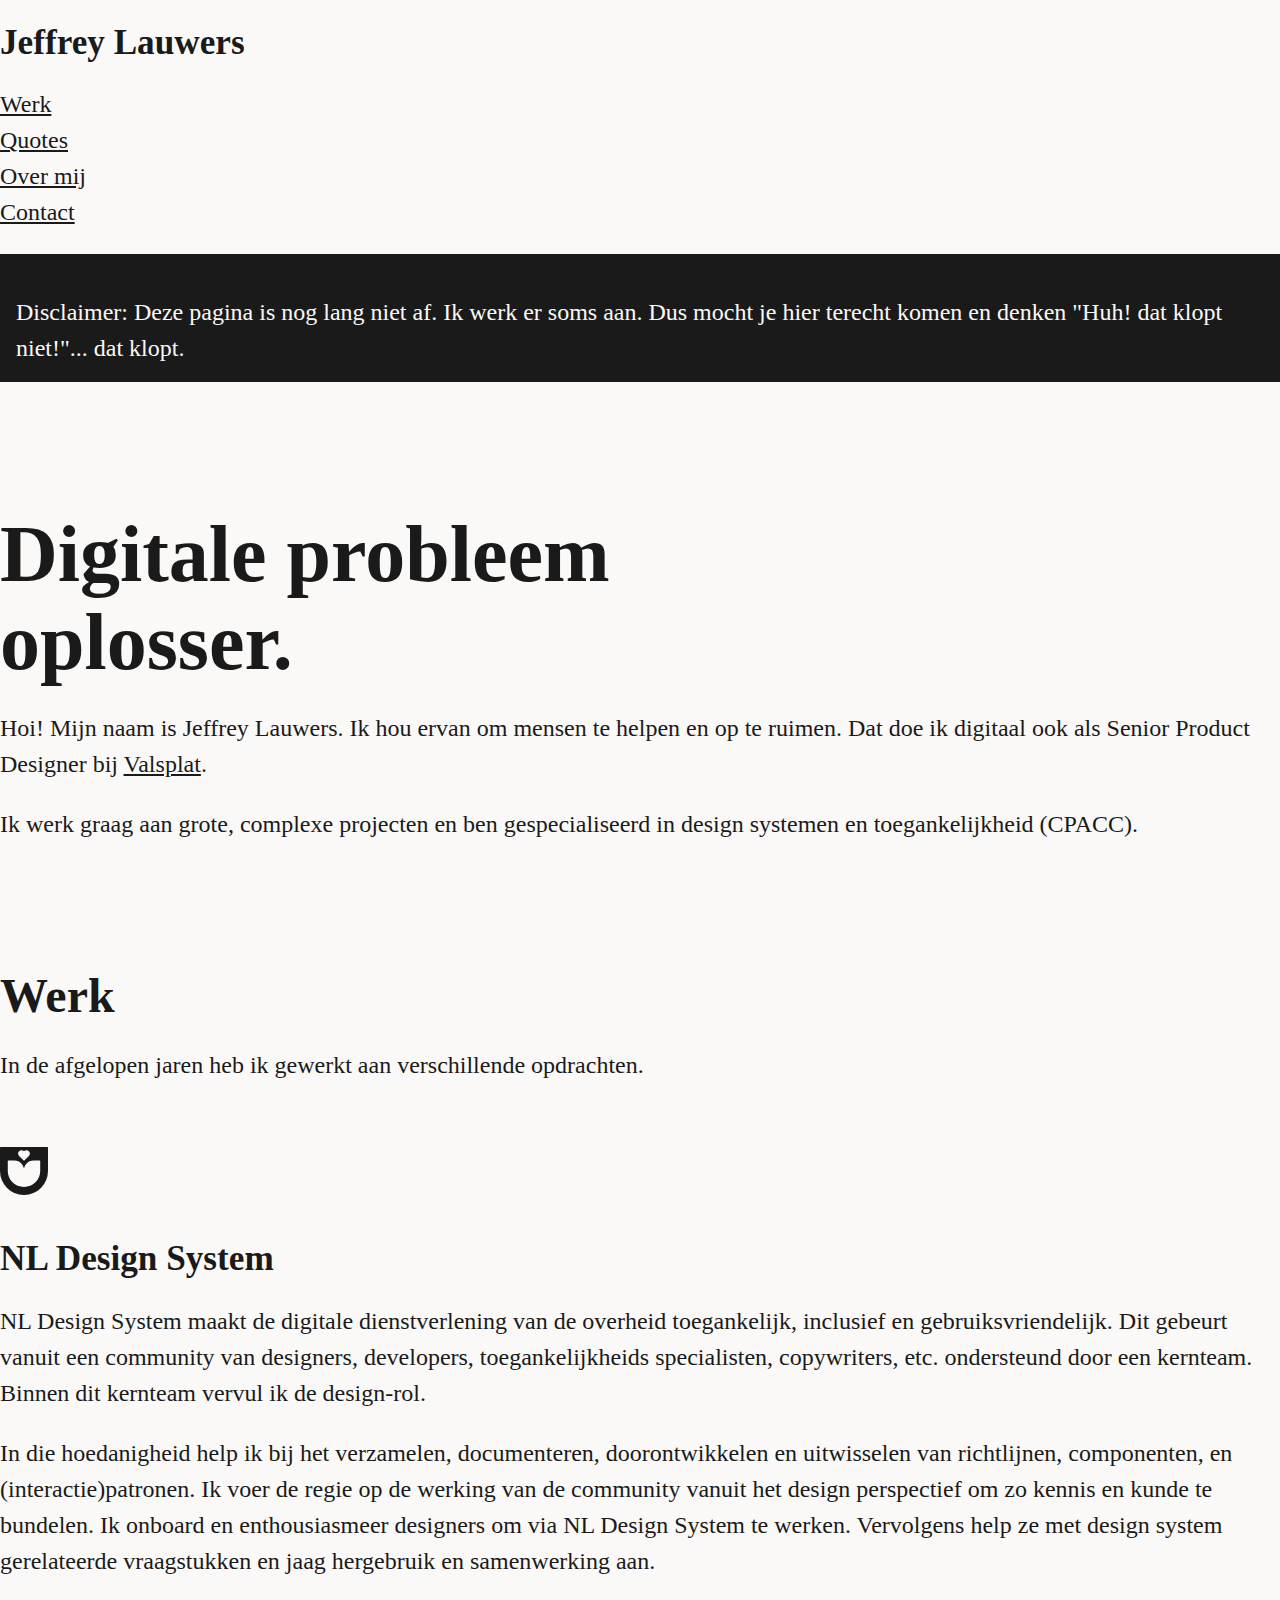
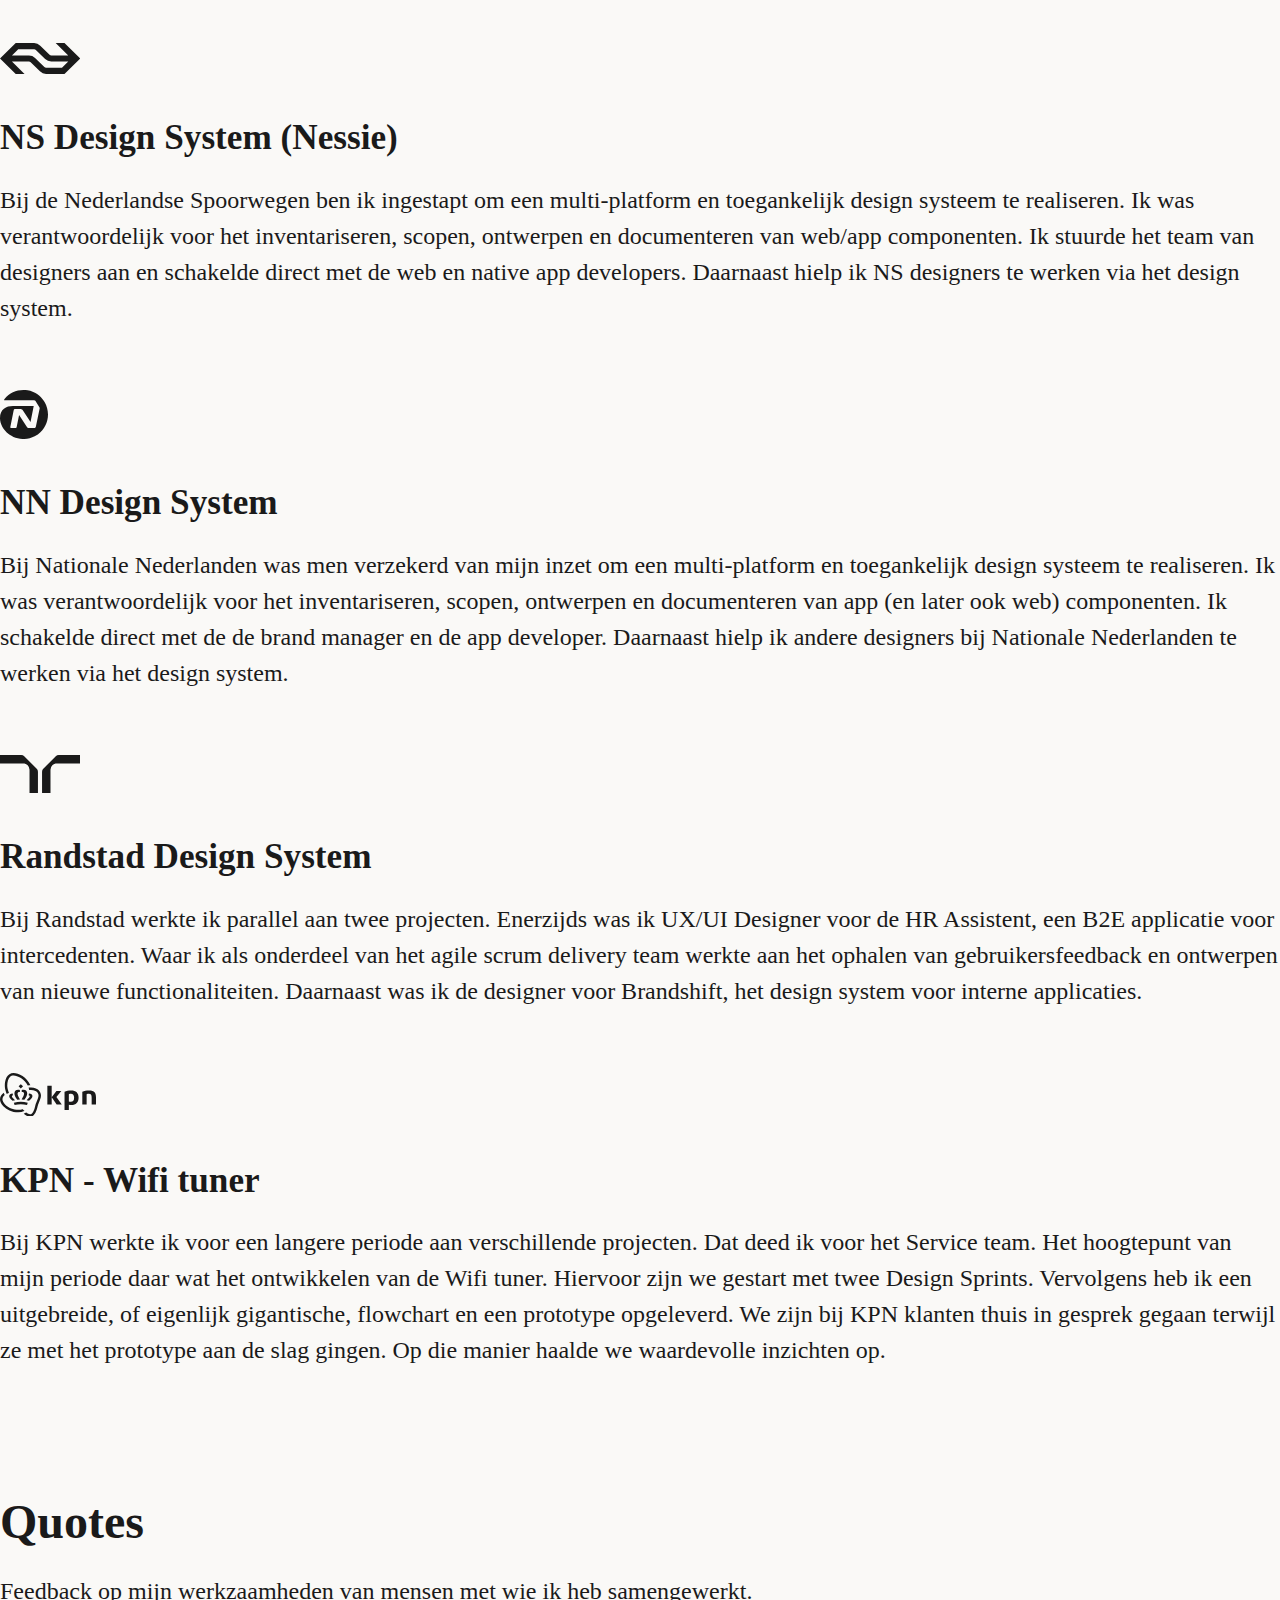
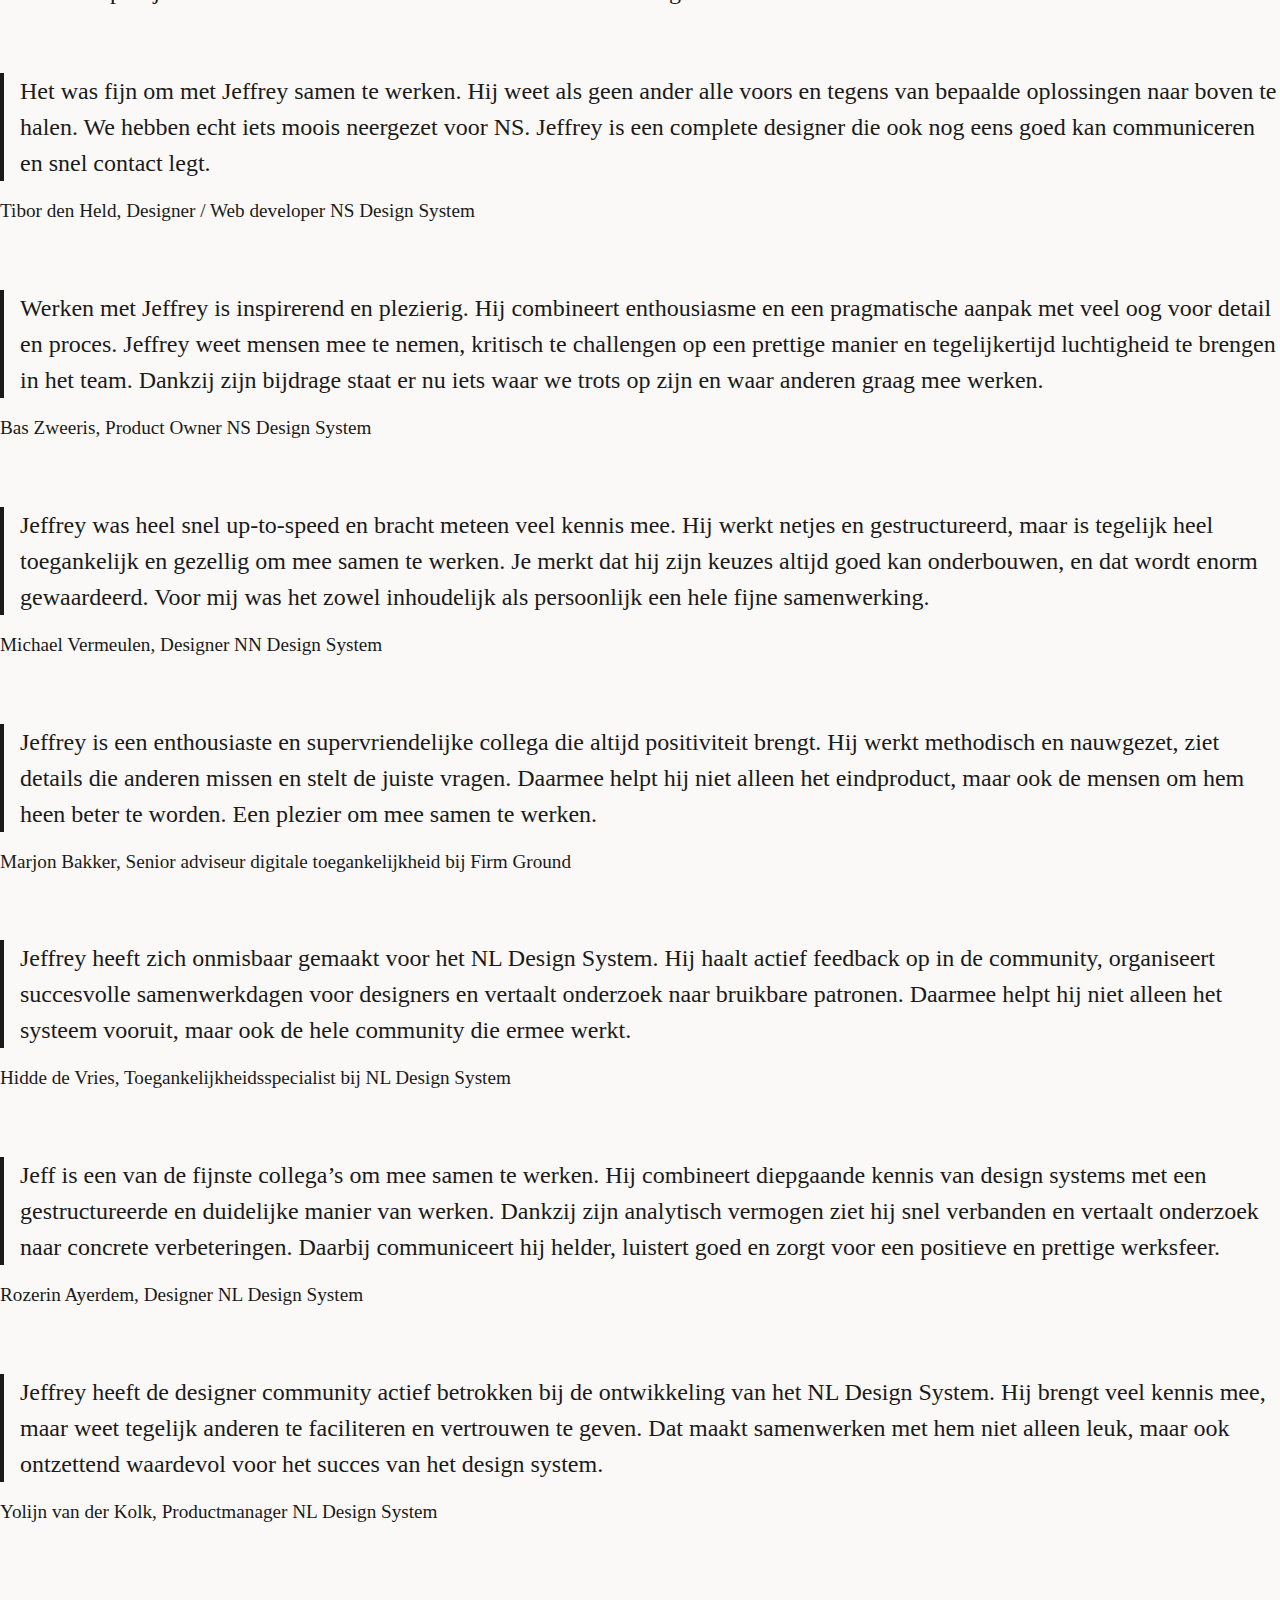
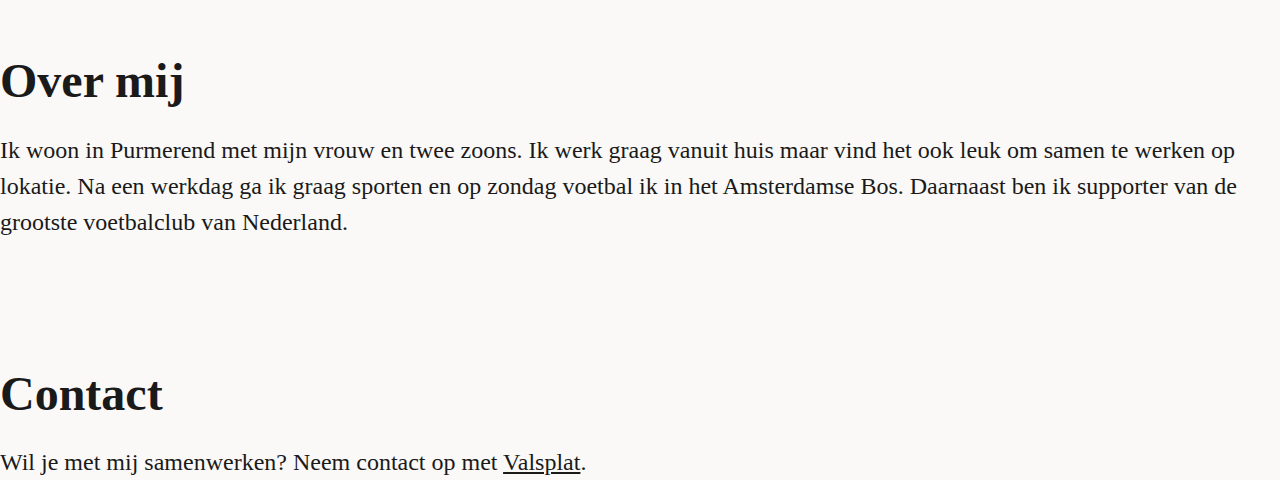
<file: index.html>
<!DOCTYPE html>
<html lang="nl" dir="ltr">
  <head>
    <meta charset="utf-8" />
    <title>Jeffrey Lauwers</title>
    <meta name="viewport" content="width=device-width, initial-scale=1" />
    <link rel="stylesheet" href="style.css" />
  </head>

  <body>
    <header>
      <h1 class="heading-3">
        Jeffrey Lauwers
      </h1>  
      <nav>
        <ul>
          <li>
            <a href="#work">
              Werk
            </a>
          </li>
          <li>
            <a href="#quotes">
              Quotes
            </a>
          </li>
          <li>
            <a href="#about">
              Over mij
            </a>
          </li>
          <li>
            <a href="#contact">
              Contact
            </a>
          </li>
        </ul>
      </nav> 
    </header>

    <div class="disclaimer">
      <p class="disclaimer-content">
        Disclaimer: Deze pagina is nog lang niet af. Ik werk er soms aan. Dus
        mocht je hier terecht komen en denken "Huh! dat klopt niet!"... dat
        klopt.
      </p>
    </div>

    <main>

      <section>
        <h2 class="heading-display">
          Digitale probleem oplosser.
        </h2>
        <p>
          Hoi! Mijn naam is Jeffrey Lauwers. Ik hou ervan om mensen te helpen en
          op te ruimen. Dat doe ik digitaal ook als Senior Product Designer bij
          <a href="https://valsplat.nl/">Valsplat</a>.
        </p>
        <p>
          Ik werk graag aan grote, complexe projecten en ben gespecialiseerd in
          design systemen en toegankelijkheid (CPACC).
        </p>
      </section>

      <section id="work">
        <h2 class="heading-2">
          Werk
        </h2>
        <p>
          In de afgelopen jaren heb ik gewerkt aan verschillende opdrachten.
        </p>
        <ul>
          <li class="work__item">
            <div class="work__logo-placeholder">
            <svg class="work__logo work__logo--nlds" xmlns="http://www.w3.org/2000/svg" viewBox="0 0 48 48" aria-hidden="true" role="presentation">
  <path fill="currentColor" fill-rule="evenodd" clip-rule="evenodd" d="M.599 0H47.4A.6.6 0 0 1 48 .599v23.4a23.83 23.83 0 0 1-1.89 9.345 23.908 23.908 0 0 1-5.139 7.627 23.957 23.957 0 0 1-7.625 5.141A23.857 23.857 0 0 1 23.999 48a23.935 23.935 0 0 1-16.97-7.029 23.926 23.926 0 0 1-5.14-7.627A23.869 23.869 0 0 1 0 24V.599A.6.6 0 0 1 .599 0Zm20.925 3.157-.002.001c-3.08.031-4.6 3.686-2.426 5.827l4.595 4.52.016.016.017.015a.425.425 0 0 0 .28.103.423.423 0 0 0 .315-.135l4.594-4.52c2.176-2.14.653-5.795-2.425-5.827-.974-.01-1.85.37-2.485.986a3.49 3.49 0 0 0-2.48-.986ZM7.784 24c0 8.792 7.258 15.92 16.214 15.92S40.214 32.792 40.214 24h-.001v-9.896a.594.594 0 0 0-.6-.588h-6.038c-4.733 0-8.665 3.372-9.44 7.803a.136.136 0 0 1-.148.113.14.14 0 0 1-.128-.113c-.775-4.43-4.707-7.803-9.439-7.803H8.38a.593.593 0 0 0-.597.588V24Z"/>
</svg>
        </div>
            <h3 class="heading-3">
              NL Design System
            </h3>
            <p>
              NL Design System maakt de digitale dienstverlening van de overheid
              toegankelijk, inclusief en gebruiksvriendelijk. Dit gebeurt vanuit
              een community van designers, developers, toegankelijkheids
              specialisten, copywriters, etc. ondersteund door een kernteam.
              Binnen dit kernteam vervul ik de design-rol.
            </p>
            <p>
              In die hoedanigheid help ik bij het verzamelen, documenteren,
              doorontwikkelen en uitwisselen van richtlijnen, componenten, en
              (interactie)patronen. Ik voer de regie op de werking van de
              community vanuit het design perspectief om zo kennis en kunde te
              bundelen. Ik onboard en enthousiasmeer designers om via NL Design
              System te werken. Vervolgens help ze met design system
              gerelateerde vraagstukken en jaag hergebruik en samenwerking aan.
            </p>
          </li>
          <li class="work__item">
            <div class="work__logo-placeholder">
              <svg class="work__logo work__logo--ns"xmlns="http://www.w3.org/2000/svg" viewBox="0 0 80 31" aria-hidden="true" role="presentation">
  <path fill="currentColor" d="M35.071 14.88a8.75 8.75 0 0 0-6.133-2.48H11.953l6.29-6.2H34.13a2.542 2.542 0 0 1 1.725.775l9.279 9.145a8.75 8.75 0 0 0 6.133 2.48h16.99l-6.295 6.2H46.08a2.542 2.542 0 0 1-1.725-.775L35.07 14.88Zm4.876 13.485A9.624 9.624 0 0 0 46.08 31h18.4l15.729-15.5L64.482 0h-8.808l12.582 12.4H51.27a3.335 3.335 0 0 1-1.726-.62l-9.283-9.145A9.624 9.624 0 0 0 34.129 0H15.727L0 15.5 15.727 31h8.808L11.953 18.6h16.985a3.333 3.333 0 0 1 1.726.62l9.283 9.145Z"/>
</svg>
            </div>
            <h3 class="heading-3">
              NS Design System (Nessie)
            </h3>
            <p>
              Bij de Nederlandse Spoorwegen ben ik ingestapt om een
              multi-platform en toegankelijk design systeem te realiseren. Ik
              was verantwoordelijk voor het inventariseren, scopen, ontwerpen en
              documenteren van web/app componenten. Ik stuurde het team van
              designers aan en schakelde direct met de web en native app
              developers. Daarnaast hielp ik NS designers te werken via het
              design system.
            </p>
          </li>
          <li class="work__item">
            <div class="work__logo-placeholder">
              <svg class="work__logo work__logo--nn" xmlns="http://www.w3.org/2000/svg" viewBox="0 0 47 48" aria-hidden="true" role="presentation">
  <path fill="currentColor" d="M22.995 0c1.432 0 2.78.084 4.127.338C33.895 1.484 39.64 5.565 43.208 11.12l.339.542.398.689C45.88 15.825 46.921 19.8 47 24c0 9.296-5.307 17.408-13.056 21.38C30.66 47.07 26.953 48 22.994 48 9.265 48 0 36.675 0 27.549c0-8.958 6.15-11.915 12.635-11.915h20.383L29.9 31.268l-7.918-11.916c-.252-.337-.757-.591-1.178-.591v-.085h-6.318a.988.988 0 0 0-.927.76l-.251.93-3.202 15.972c-.084.422.17.76.59.76h4.717c.421 0 .842-.337.842-.675l1.853-9.043.59-2.788 7.833 11.915c.253.338.759.592 1.18.592h6.401a.987.987 0 0 0 .926-.761l1.348-6.423 2.443-11.746c.084-.422 0-1.014-.253-1.352l-3.959-6.17c-.253-.337-.758-.59-1.178-.59H4.717c-1.095 0-.926-.423-.084-1.522C9.013 3.295 15.583 0 22.995 0Z"/>
</svg>
            </div>
            <h3 class="heading-3">
              NN Design System
            </h3>
            <p>
              Bij Nationale Nederlanden was men verzekerd van mijn inzet om een
              multi-platform en toegankelijk design systeem te realiseren. Ik
              was verantwoordelijk voor het inventariseren, scopen, ontwerpen en
              documenteren van app (en later ook web) componenten. Ik schakelde
              direct met de de brand manager en de app developer. Daarnaast
              hielp ik andere designers bij Nationale Nederlanden te werken via
              het design system.
            </p>
          </li>
          <li class="work__item">
            <div class="work__logo-placeholder">
              <svg class="work__logo work__logo--randstad" xmlns="http://www.w3.org/2000/svg" viewBox="0 0 80 38" aria-hidden="true" role="presentation">
  <path fill="currentColor" d="M29.523 38h8.422V16.765a4.198 4.198 0 0 0-1.24-3.004L24.211 1.243A4.165 4.165 0 0 0 21.212 0H0v8.457h23.193c1.679 0 3.289.668 4.476 1.858a6.349 6.349 0 0 1 1.854 4.485V38ZM50.495 38h-8.44V16.765a4.198 4.198 0 0 1 1.24-3.004L55.789 1.243A4.165 4.165 0 0 1 58.788 0H80v8.457H56.807c-1.679 0-3.29.668-4.476 1.858a6.349 6.349 0 0 0-1.854 4.485l.018 23.2Z"/>
</svg>
            </div>
            <h3 class="heading-3">
              Randstad Design System
            </h3>
            <p>
              Bij Randstad werkte ik parallel aan twee projecten. Enerzijds was
              ik UX/UI Designer voor de HR Assistent, een B2E applicatie voor
              intercedenten. Waar ik als onderdeel van het agile scrum delivery
              team werkte aan het ophalen van gebruikersfeedback en ontwerpen
              van nieuwe functionaliteiten. Daarnaast was ik de designer voor
              Brandshift, het design system voor interne applicaties.
            </p>
          </li>
          <li class="work__item">
            <div class="work__logo-placeholder">
              <svg class="work__logo work__logo--kpn" xmlns="http://www.w3.org/2000/svg" viewBox="96 96 401.2 182.9" aria-hidden="true" >
  <g>
    <path fill="currentColor" d="M257.7 168.1c-5.4-5.4-15.3-11.8-32.2-11.8-3.1 0-6.2.2-9.1.6l-.9.1.3.9c.8 2.6 1.4 5.5 1.8 8.4l.1.8.8-.1c2.4-.3 4.7-.4 7-.4 13.4 0 21 4.8 25 8.8 4.2 4.2 6.5 9.6 6.5 15 0 6.9-3.6 15.6-7.2 24.1-1.7 4.2-4.9 12.3-6.7 19.2-3.3 13.1-8.8 35-21.9 35-4.3 0-9.4-2.4-15.5-7.2-3.3 1.9-6.8 3.4-10.5 4.6 9.8 8.7 18.1 12.8 26 12.8 21.2 0 28.1-27.8 31.8-42.7 1.1-4.6 3.3-10.8 6.2-17.7 3.9-9.4 8-19.1 8-28 0-8.2-3.4-16.3-9.5-22.4M212 148.2l.9-.2c2.9-.5 5.9-.8 9.1-1h.9c-14.1-33.2-49.8-51-70.2-51-27.1 0-36.7 27.6-36.7 53.4 0 12 4.1 24.6 7.5 33l.3.8.8-.3c2.4-1.1 5-2.1 8-3.2l.8-.3-.3-.8c-4.3-10.6-6.8-21.3-6.8-29.2 0-16.5 4-30 11.1-37 4.1-4.1 9.1-6.1 15.4-6.1 16 0 46.2 14.9 59.2 41.9"/>
    <path fill="currentColor" d="m190.8 247.3-.4-.4-.5.2c-5.5 2-11.1 2.9-17.2 2.9-20 0-41.8-8.9-55.6-22.8-6.9-6.9-10.9-14.3-10.9-20.2 0-8.1 3-14.1 9.4-19-1.2-2.9-2.6-6.3-3.8-9.9C101.2 185.2 96 194.7 96 207c0 8.7 4.9 18.5 13.9 27.5 12.4 12.5 35.5 25.8 62.9 25.8 8.6 0 16.8-1.7 24.4-5l1.1-.5-.8-.8c-2.4-2.3-4.6-4.6-6.7-6.7M467.8 169c-10.7 0-19.7 2-27.8 5.2v54h18.1v-43.3c2.6-1.2 5.9-1.8 9.3-1.8 9.8 0 11.7 6 11.7 17v28.1h18.1v-30.8c-.1-17.3-5.8-28.4-29.4-28.4M293.9 148.9H312v79.3h-18.1zM332.8 228.2h21.4l-22.5-31.9 20.6-25.2h-20.6L312 197zM392.7 182.8c7.9 0 13.1 4.9 13.1 16.3 0 11-4.1 17-13.9 17-2.8 0-6.3-.6-8.1-1.3v-30.3c2.5-1.1 5.6-1.7 8.9-1.7m-27-8.6v76.2h18.1v-21.7c3.9.7 6.9.9 10.3.9 19.9 0 30.4-11.4 30.4-30.5 0-19.2-10.3-30-31.6-30-9.7-.1-19.7 2-27.2 5.1M179.1 175.9v-9c-2.1-.6-4.7-.9-7.3-.9-10.5 0-15.6 7.1-15.6 14.2 0 6.8 2.5 13.3 11.9 27.9q5.7-.75 11.4-.9c-8.2-15.2-10.2-20.6-10.2-24.5 0-4.5 2.6-6.8 7.9-6.8z"/>
    <path fill="currentColor" d="M150.6 189.1c-.8-2-1.3-5.3-1.6-7.7-8.3-.3-14.6 4.5-14.6 11.2 0 5.4 2.8 10.2 14.2 19.9 2.9-1 6.8-2.1 10.1-2.8-11.2-10.5-13-13.3-13-16.4.2-2.2 1.8-3.7 4.9-4.2M186.8 175.9v-9c2.1-.6 4.7-.9 7.3-.9 10.4 0 15.6 7.1 15.6 14.2 0 6.8-2.5 13.3-11.9 27.9q-5.7-.75-11.4-.9c8.2-15.2 10.2-20.6 10.2-24.5 0-4.5-2.6-6.8-7.9-6.8zM215.3 189.1c.8-2 1.3-5.3 1.6-7.7 8.3-.3 14.6 4.5 14.6 11.2 0 5.4-2.8 10.2-14.2 19.9-2.9-1-6.8-2.1-10.1-2.8 11.2-10.5 13-13.3 13-16.4-.2-2.2-1.8-3.7-4.9-4.2M183 226.2c8.4 0 17 1.1 25.9 3.8l3-10c-10-3-19.8-4.2-29-4.2s-18.9 1.2-29 4.2l3 10c9.1-2.7 17.7-3.8 26.1-3.8M173.708 151.859l9.264-9.263 9.263 9.264-9.264 9.263z"/>
  </g>
</svg>   
            </div>
            <h3 class="heading-3">
              KPN - Wifi tuner
            </h3>
            <p>
              Bij KPN werkte ik voor een langere periode aan verschillende projecten. Dat deed ik voor het Service team. Het hoogtepunt van mijn periode daar wat het ontwikkelen van de Wifi tuner. Hiervoor zijn we gestart met twee Design Sprints. Vervolgens heb ik een uitgebreide, of eigenlijk gigantische, flowchart en een prototype opgeleverd. We zijn bij KPN klanten thuis in gesprek gegaan terwijl ze met het prototype aan de slag gingen. Op die manier haalde we waardevolle inzichten op.
            </p>
          </li>
        </ul>
      </section>

      <section id="quotes">
        <h2 class="heading-2">
          Quotes
        </h2>
        <p>
          Feedback op mijn werkzaamheden van mensen met wie ik heb samengewerkt.
        </p>

        <figure>
          <blockquote class="quote">
            <p>
              Het was fijn om met Jeffrey samen te werken. Hij weet als geen
              ander alle voors en tegens van bepaalde oplossingen naar boven te
              halen. We hebben echt iets moois neergezet voor NS. Jeffrey is een
              complete designer die ook nog eens goed kan communiceren en snel
              contact legt.
            </p>
          </blockquote>
          <figcaption class="quote__author">
            Tibor den Held, Designer / Web developer NS Design System
          </figcaption>
        </figure>

        <figure>
          <blockquote class="quote">
            <p>
              Werken met Jeffrey is inspirerend en plezierig. Hij combineert
              enthousiasme en een pragmatische aanpak met veel oog voor detail
              en proces. Jeffrey weet mensen mee te nemen, kritisch te
              challengen op een prettige manier en tegelijkertijd luchtigheid te
              brengen in het team. Dankzij zijn bijdrage staat er nu iets waar
              we trots op zijn en waar anderen graag mee werken.
            </p>
          </blockquote>
          <figcaption class="quote__author">Bas Zweeris, Product Owner NS Design System</figcaption>
        </figure>

        <figure>
          <blockquote class="quote">
            <p>
              Jeffrey was heel snel up-to-speed en bracht meteen veel kennis
              mee. Hij werkt netjes en gestructureerd, maar is tegelijk heel
              toegankelijk en gezellig om mee samen te werken. Je merkt dat hij
              zijn keuzes altijd goed kan onderbouwen, en dat wordt enorm
              gewaardeerd. Voor mij was het zowel inhoudelijk als persoonlijk
              een hele fijne samenwerking.
            </p>
          </blockquote>
          <figcaption class="quote__author">Michael Vermeulen, Designer NN Design System</figcaption>
        </figure>

        <figure>
          <blockquote class="quote">
            <p>
              Jeffrey is een enthousiaste en supervriendelijke collega die
              altijd positiviteit brengt. Hij werkt methodisch en nauwgezet,
              ziet details die anderen missen en stelt de juiste vragen. Daarmee
              helpt hij niet alleen het eindproduct, maar ook de mensen om hem
              heen beter te worden. Een plezier om mee samen te werken.
            </p>
          </blockquote>
          <figcaption class="quote__author">
            Marjon Bakker, Senior adviseur digitale toegankelijkheid bij Firm
            Ground
          </figcaption>
        </figure>

        <figure>
          <blockquote class="quote">
            <p>
              Jeffrey heeft zich onmisbaar gemaakt voor het NL Design System.
              Hij haalt actief feedback op in de community, organiseert
              succesvolle samenwerkdagen voor designers en vertaalt onderzoek
              naar bruikbare patronen. Daarmee helpt hij niet alleen het systeem
              vooruit, maar ook de hele community die ermee werkt.
            </p>
          </blockquote>
          <figcaption class="quote__author">
            Hidde de Vries, Toegankelijkheidsspecialist bij NL Design System
          </figcaption>
        </figure>

        <figure>
          <blockquote class="quote">
            <p>
              Jeff is een van de fijnste collega’s om mee samen te werken. Hij
              combineert diepgaande kennis van design systems met een
              gestructureerde en duidelijke manier van werken. Dankzij zijn
              analytisch vermogen ziet hij snel verbanden en vertaalt onderzoek
              naar concrete verbeteringen. Daarbij communiceert hij helder,
              luistert goed en zorgt voor een positieve en prettige werksfeer.
            </p>
          </blockquote>
          <figcaption class="quote__author">
Rozerin Ayerdem, Designer NL Design System
          </figcaption>
        </figure>

        <figure>
          <blockquote class="quote">
            <p>
              Jeffrey heeft de designer community actief betrokken bij de
              ontwikkeling van het NL Design System. Hij brengt veel kennis mee,
              maar weet tegelijk anderen te faciliteren en vertrouwen te geven.
              Dat maakt samenwerken met hem niet alleen leuk, maar ook
              ontzettend waardevol voor het succes van het design system.
            </p>
          </blockquote>
          <figcaption class="quote__author">
            Yolijn van der Kolk, Productmanager NL Design System
          </figcaption>
        </figure>

      </section>

      <section id="about">
        <h2 class="heading-2">
          Over mij
        </h2>
        <p>
          Ik woon in Purmerend met mijn vrouw en twee zoons. Ik werk graag vanuit huis maar vind het ook leuk om samen te werken op lokatie. Na een werkdag ga ik graag sporten en op zondag voetbal ik in het Amsterdamse Bos. Daarnaast ben ik supporter van de grootste voetbalclub van Nederland.
        </p>
      </section>

            <section id="contact">
        <h2 class="heading-2">
          Contact
        </h2>
        <p>
          Wil je met mij samenwerken? Neem contact op met <a href="https://valsplat.nl/">Valsplat</a>.
        </p>
      </section>
      
    </main>
  </body>
</html>
</file>
<file: style.css>
*,
*::before,
*::after {
  box-sizing: border-box;
}
:root {
  --flow-space: 1.5em;
  --jl-text-font-size-sm: clamp(1.000rem, 0.8rem + 0.5vw, 1.250rem);
  --jl-text-font-size-md: clamp(1.250rem, 1rem + 0.625vw, 1.500rem);
  --jl-text-font-size-lg: clamp(1.500rem, 1.2rem + 0.75vw, 1.750rem);
  --jl-text-font-size-xl: clamp(1.750rem, 1.3rem + 1.125vw, 2.500rem);
  --jl-text-font-size-2xl: clamp(2.500rem, 1.875rem + 1.5625vw, 3.000rem);
  --jl-text-font-size-3xl: clamp(3.000rem, 2.25rem + 1.875vw, 4.000rem);
  --jl-text-font-size-4xl: clamp(4.000rem, 3rem + 2.5vw, 5.000rem);
  --jl-color-default-bg-document: #faf9f7;
  --jl-color-default-color-document: #1a1a1a;
  --jl-color-default-inverse-bg-document: #1a1a1a;
  --jl-color-default-inverse-color-document: #faf9f7;
}
@media (prefers-color-scheme: dark) {
  :root {
    --jl-color-default-bg-document: #1a1a1a;
    --jl-color-default-color-document: #faf9f7;
    --jl-color-default-inverse-bg-document: #faf9f7;
    --jl-color-default-inverse-color-document: #1a1a1a;
  }
}
html {
  -moz-text-size-adjust: none;
  -webkit-text-size-adjust: none;
  text-size-adjust: none;
}
body, h1, h2, h3, h4, p,
figure, blockquote, dl, dd {
  margin-block-end: 0;
  margin-inline: 0;
}
body {
  /* Fallback colors for when JavaScript doesn't load */
  background-color: var(--jl-color-default-bg-document);
  color: var(--jl-color-default-color-document);
  /* Smooth transition when colors change */
  transition: background-color 0.5s ease, color 0.5s ease;
  font-family: "Neuton", "Georgia", serif;
  font-size: var(--jl-text-font-size-md);
  font-weight: 400;
  line-height: 1.5;
  min-height: 100vh;
}
ul, ol {
  padding-inline-start: 0;
}
li {
  list-style: none;
}
a:not([class]) {
  color: currentColor;
  text-decoration-skip-ink: auto;
  text-underline-offset: 2px;
}
picture {
  display: block;
  max-width: 100%;
}
:target {
  scroll-margin-block: 5ex;
}
.grid {
  display: grid;
  grid-template-columns: repeat(12, 1fr);
  grid-column-gap: 1rem;
  margin: 0 1rem;
}
@media screen and (min-width: 75rem) {
  .grid {
    grid-column-gap: 2rem;
    max-width: 75rem;
    margin: 2rem auto 0;
  }
}
.full-width {
  grid-column: 1/14;
}
section {
  margin-block-start: 8rem;
}
.heading-display, .heading-1, .heading-2, .heading-3, .heading-4 {
  font-weight: 700;
  line-height: 1.1;
  text-wrap: balance;
}
.heading-display {
  font-size: var(--jl-text-font-size-4xl);
  max-width: 18ch;
}
.heading-1 {
  font-size: var(--jl-text-font-size-3xl);
}
.heading-2 {
  font-size: var(--jl-text-font-size-2xl);
}
.heading-3 {
  font-size: var(--jl-text-font-size-xl);
}
.heading-4 {
  font-size: var(--jl-text-font-size-lg);
}
.paragraph, .paragraph-lead {
  max-width: 48ch;
}
.paragraph-lead {
  font-size: var(--jl-text-font-size-lg)
}
.flow > * + * {
  margin-block-start: var(--flow-space, 1em);
}
.logo {
  display: inline-block;
  background-color: var(--jl-color-default-inverse-bg-document);
  border-radius: 0.5rem 0;
  color: var(--jl-color-default-inverse-color-document);
  font-size: var(--jl-text-font-size-md);
  font-weight: 400;
  padding: 0.25rem 1rem 0.5rem 1rem;
}
.disclaimer {
  background-color: var(--jl-color-default-inverse-bg-document);
  color: var(--jl-color-default-inverse-color-document);
  padding: 1rem;
}
.disclaimer__content {
  margin-block-start: 0;
}
.navigation-list {
  display: flex;
  column-gap: 1rem;
  flex-flow: wrap;
}
.navigation-list__link {
  color: currentColor;
  padding-block: 0.5rem;
  text-decoration-skip-ink: auto;
  text-underline-offset: 2px;
}
.work__item {
  margin-block-start: 4rem;
}
.work__logo--nlds {
  width: 3rem;
}
.work__logo--ns {
  width: 5rem;
}
.work__logo--nn {
  width: 3rem;
}
.work__logo--randstad {
  width: 5rem;
}
.work__logo--kpn {
  width: 6rem;
}
.quote {
  border-inline-start: 4px solid var(--jl-color-default-color-document);
  padding-inline-start: 1rem;
  margin-block-start: 4rem;
}
.quote__author {
  font-size: var(--jl-text-font-size-sm);
  margin-block-start: 1rem;
}
.profile-picture {
  content: url('profile-light.png');
  margin-block-start: 4rem;
  margin-block-end: -0.5rem;
  width: 100%;
}
@media (prefers-color-scheme: dark) {
  .profile-picture {
    content: url('profile-dark.png');
    /* mix-blend-mode: lighten;  */
    opacity: 90%;
  }
}
@media screen and (min-width: 48rem) {
  .profile-picture {
    width: 60%;
  }
}
</file>
